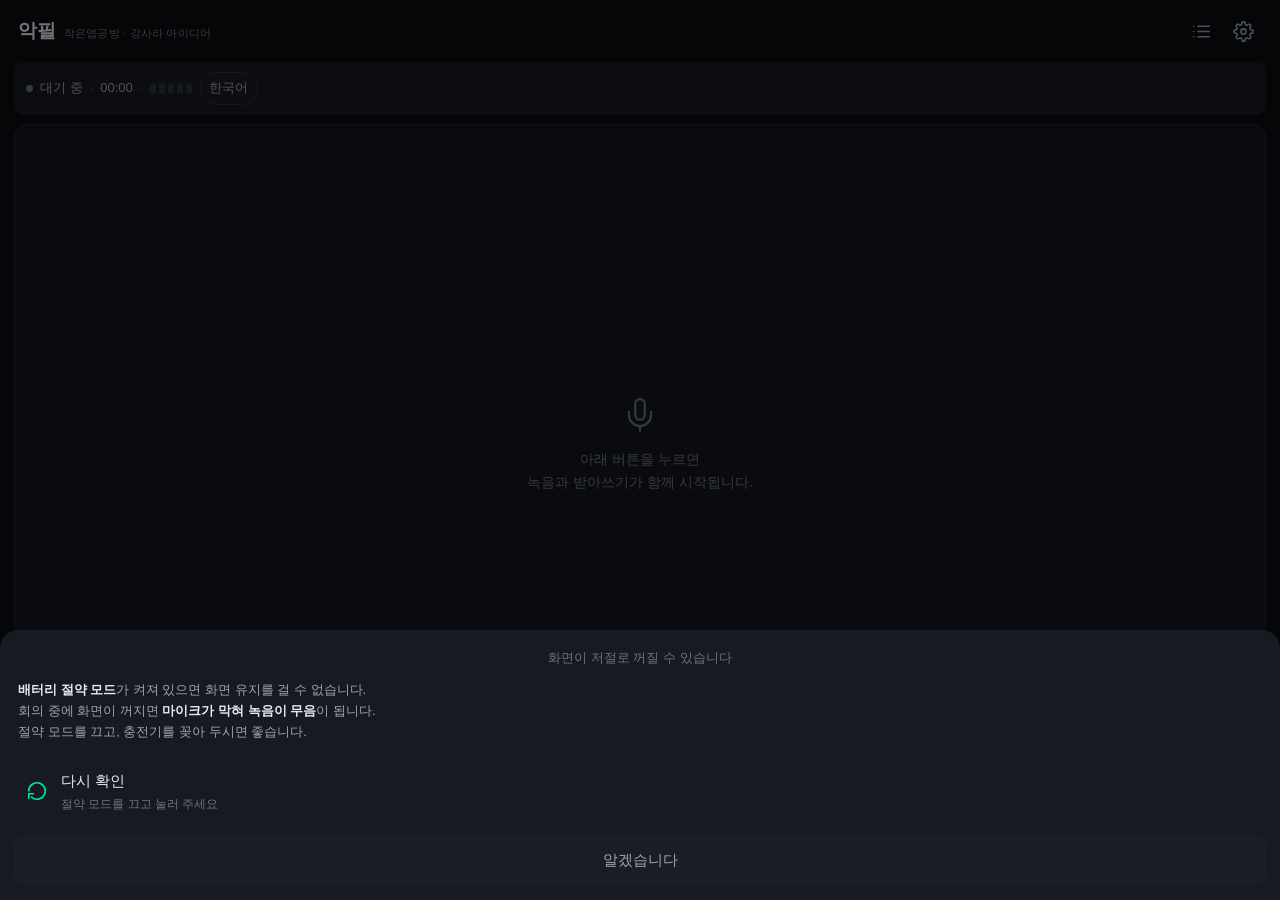
<file: index.html>
<!DOCTYPE html>
<html lang="ko">
<head>
<meta charset="utf-8">
<meta name="viewport" content="width=device-width, initial-scale=1, viewport-fit=cover, maximum-scale=1, user-scalable=no">
<title>악필</title>
<meta name="description" content="말소리를 실시간으로 받아쓰는 회의록 앱">
<meta name="theme-color" content="#0B0D11">
<meta name="apple-mobile-web-app-capable" content="yes">
<meta name="apple-mobile-web-app-status-bar-style" content="black-translucent">
<meta name="apple-mobile-web-app-title" content="악필">
<link rel="manifest" href="manifest.json">
<link rel="apple-touch-icon" href="icons/icon-180.png">
<link rel="icon" sizes="32x32" href="icons/favicon-32.png">
<link rel="icon" sizes="192x192" href="icons/icon-192.png">
<link rel="stylesheet" href="styles.css">
</head>
<body>

<!-- ────────── 녹음 화면 ────────── -->
<section class="screen is-active" id="screen-rec">

  <header class="topbar">
    <div class="brand">
      <h1>악필</h1>
      <span class="maker">작은앱공방 · 강사라 아이디어</span>
    </div>
    <div class="topbar-actions">
      <button type="button" class="iconbtn" id="btn-list" aria-label="회의 목록">
        <svg viewBox="0 0 24 24" class="ic"><path d="M8 6h13M8 12h13M8 18h13M3 6h.01M3 12h.01M3 18h.01"/></svg>
      </button>
      <button type="button" class="iconbtn" id="btn-set" aria-label="설정">
        <svg viewBox="0 0 24 24" class="ic"><circle cx="12" cy="12" r="3"/><path d="M19.4 15a1.65 1.65 0 0 0 .33 1.82l.06.06a2 2 0 1 1-2.83 2.83l-.06-.06a1.65 1.65 0 0 0-1.82-.33 1.65 1.65 0 0 0-1 1.51V21a2 2 0 1 1-4 0v-.09A1.65 1.65 0 0 0 9 19.4a1.65 1.65 0 0 0-1.82.33l-.06.06a2 2 0 1 1-2.83-2.83l.06-.06a1.65 1.65 0 0 0 .33-1.82 1.65 1.65 0 0 0-1.51-1H3a2 2 0 1 1 0-4h.09A1.65 1.65 0 0 0 4.6 9a1.65 1.65 0 0 0-.33-1.82l-.06-.06a2 2 0 1 1 2.83-2.83l.06.06A1.65 1.65 0 0 0 9 4.6a1.65 1.65 0 0 0 1-1.51V3a2 2 0 1 1 4 0v.09a1.65 1.65 0 0 0 1 1.51 1.65 1.65 0 0 0 1.82-.33l.06-.06a2 2 0 1 1 2.83 2.83l-.06.06a1.65 1.65 0 0 0-.33 1.82V9a1.65 1.65 0 0 0 1.51 1H21a2 2 0 1 1 0 4h-.09a1.65 1.65 0 0 0-1.51 1z"/></svg>
      </button>
    </div>
  </header>

  <div class="statusbar" id="statusbar">
    <div class="status-left">
      <span class="dot" id="status-dot" aria-hidden="true"></span>
      <span class="status-text" id="status-text">대기 중</span>
      <span class="sep" aria-hidden="true">·</span>
      <span class="elapsed" id="elapsed">00:00</span>
      <span class="sep" aria-hidden="true">·</span>
      <span class="level" id="level" role="img" aria-label="마이크 입력 음량"
      ><i></i><i></i><i></i><i></i><i></i></span>
      <button type="button" class="langbtn" id="btn-lang"
              aria-label="받아쓰기 언어 바꾸기">한국어</button>
      <button type="button" class="langbtn" id="btn-hide" hidden
              aria-label="화면 숨기기">숨김</button>
    </div>
    <div class="status-right" id="wake-badge" hidden aria-label="화면 유지 중">
      <svg viewBox="0 0 24 24" class="ic-sm"><path d="M9 18h6M10 22h4M12 2a7 7 0 0 0-4 12.7V17h8v-2.3A7 7 0 0 0 12 2z"/></svg>
    </div>
  </div>

  <div class="transcript" id="transcript" role="log" aria-live="polite" aria-label="변환된 회의 내용">
    <div class="empty" id="empty-hint">
      <svg viewBox="0 0 24 24" class="ic-lg"><path d="M12 2a3 3 0 0 0-3 3v7a3 3 0 0 0 6 0V5a3 3 0 0 0-3-3z"/><path d="M19 10v2a7 7 0 0 1-14 0v-2M12 19v3"/></svg>
      <p>아래 버튼을 누르면<br>녹음과 받아쓰기가 함께 시작됩니다.</p>
    </div>
  </div>

  <div class="speakers" id="speakers">
    <button type="button" class="chip is-on" data-speaker="">화자 없음</button>
    <button type="button" class="chip chip-add" id="btn-add-speaker" aria-label="화자 추가">＋</button>
  </div>

  <nav class="controls" aria-label="녹음 조작">
    <button type="button" class="ctl" id="btn-mark" aria-label="중요 표시" disabled>
      <svg viewBox="0 0 24 24" class="ic"><path d="m12 3 2.9 5.9 6.5.9-4.7 4.6 1.1 6.5L12 17.8 6.2 20.9l1.1-6.5L2.6 9.8l6.5-.9L12 3z"/></svg>
      <span>중요</span>
    </button>
    <button type="button" class="ctl" id="btn-todo" aria-label="할일 표시" disabled>
      <svg viewBox="0 0 24 24" class="ic"><path d="M9 11l3 3L22 4"/><path d="M21 12v7a2 2 0 0 1-2 2H5a2 2 0 0 1-2-2V5a2 2 0 0 1 2-2h11"/></svg>
      <span>할일</span>
    </button>

    <button type="button" class="ctl-main" id="btn-main" aria-label="녹음 시작">
      <svg viewBox="0 0 24 24" class="ic-main" id="ic-main"><path d="M12 2a3 3 0 0 0-3 3v7a3 3 0 0 0 6 0V5a3 3 0 0 0-3-3z"/><path d="M19 10v2a7 7 0 0 1-14 0v-2M12 19v3"/></svg>
    </button>

    <button type="button" class="ctl" id="btn-edit" aria-label="문장 수정" disabled>
      <svg viewBox="0 0 24 24" class="ic"><path d="M12 20h9"/><path d="M16.5 3.5a2.1 2.1 0 0 1 3 3L7 19l-4 1 1-4 12.5-12.5z"/></svg>
      <span>수정</span>
    </button>
    <button type="button" class="ctl" id="btn-stop" aria-label="회의 종료" disabled>
      <svg viewBox="0 0 24 24" class="ic"><rect x="5" y="5" width="14" height="14" rx="2"/></svg>
      <span>종료</span>
    </button>
  </nav>
</section>

<!-- ────────── 정리 화면 ────────── -->
<section class="screen" id="screen-save">
  <header class="topbar">
    <button type="button" class="iconbtn" id="btn-save-back" aria-label="뒤로">
      <svg viewBox="0 0 24 24" class="ic"><path d="M19 12H5M12 19l-7-7 7-7"/></svg>
    </button>
    <div class="brand"><h1>회의 정리</h1></div>
    <div class="topbar-actions"></div>
  </header>

  <div class="form">
    <label class="field">
      <span>제목</span>
      <input type="text" id="in-title" placeholder="예: 3분기 예산 회의">
    </label>
    <label class="field">
      <span>참석자</span>
      <input type="text" id="in-people" placeholder="쉼표로 구분해서 입력">
    </label>
    <div class="meta-row" id="save-meta"></div>
    <audio id="player" controls preload="metadata" hidden></audio>
  </div>

  <!-- 정교본 / 초안 고르기. 녹음이 없으면 통째로 숨는다 -->
  <div class="vbar" id="vbar" hidden>
    <div class="vtabs" id="vtabs" hidden>
      <button type="button" class="vtab" data-v="fine">회의 후 재정리</button>
      <button type="button" class="vtab is-on" data-v="draft">회의 중 초안</button>
      <button type="button" class="vdel" id="btn-fine-del" aria-label="회의 후 재정리 지우기">
        <svg viewBox="0 0 24 24" class="ic"><path d="M18 6 6 18M6 6l12 12"/></svg>
      </button>
    </div>
    <div class="vstate" id="vstate" hidden>
      <span id="vstate-text">회의록 정리중…</span>
      <button type="button" class="vretry" id="btn-refine" hidden>회의록 재정리</button>
    </div>
  </div>

  <div class="transcript transcript-review" id="review"></div>

  <nav class="controls controls-flat">
    <button type="button" class="btn btn-ghost" id="btn-copy">
      <svg viewBox="0 0 24 24" class="ic"><rect x="9" y="9" width="13" height="13" rx="2"/><path d="M5 15H4a2 2 0 0 1-2-2V4a2 2 0 0 1 2-2h9a2 2 0 0 1 2 2v1"/></svg>
      복사
    </button>
    <button type="button" class="btn btn-primary" id="btn-share">
      <svg viewBox="0 0 24 24" class="ic"><path d="M4 12v8a2 2 0 0 0 2 2h12a2 2 0 0 0 2-2v-8"/><path d="M16 6l-4-4-4 4M12 2v14"/></svg>
      공유
    </button>
  </nav>
</section>

<!-- ────────── 목록 화면 ────────── -->
<section class="screen" id="screen-list">
  <header class="topbar">
    <button type="button" class="iconbtn" id="btn-list-back" aria-label="뒤로">
      <svg viewBox="0 0 24 24" class="ic"><path d="M19 12H5M12 19l-7-7 7-7"/></svg>
    </button>
    <div class="brand"><h1>회의 목록</h1></div>
    <div class="topbar-actions"></div>
  </header>
  <div class="list" id="list"></div>
</section>

<!-- ────────── 설정 화면 ────────── -->
<section class="screen" id="screen-set">
  <header class="topbar">
    <button type="button" class="iconbtn" id="btn-set-back" aria-label="뒤로">
      <svg viewBox="0 0 24 24" class="ic"><path d="M19 12H5M12 19l-7-7 7-7"/></svg>
    </button>
    <div class="brand"><h1>설정</h1></div>
    <div class="topbar-actions"></div>
  </header>

  <div class="set-scroll">

    <section class="group">
      <h2>받아쓰기 엔진</h2>
      <p class="group-note">딥그램 키를 넣으면 <b>녹음과 받아쓰기가 동시에</b> 됩니다. 비워 두면 브라우저 받아쓰기로 동작하는데, 그때는 마이크를 두고 다투기 때문에 둘 중 하나만 됩니다.</p>
      <div class="row">
        <div class="row-txt">
          <p>딥그램 키</p>
          <small id="dgkey-state">확인 중…</small>
        </div>
      </div>
      <div class="dict-add">
        <input type="password" id="set-dgkey" placeholder="키를 붙여넣으세요"
               autocomplete="off" autocapitalize="off" spellcheck="false" aria-label="딥그램 API 키">
        <button type="button" class="dict-plus" id="dgkey-clear" aria-label="키 지우기">×</button>
      </div>
      <p class="group-note">키는 <b>이 폰에만</b> 저장됩니다. 저장소나 서버로 나가지 않습니다. console.deepgram.com 에서 발급합니다.</p>
    </section>

    <section class="group">
      <h2>녹음</h2>
      <div class="row">
        <div class="row-txt">
          <p>함께 녹음하기</p>
          <small>끄면 받아쓰기만 합니다. 아이폰에서 글이 안 올라오면 꺼 보세요.</small>
        </div>
        <button type="button" class="sw" id="set-record" role="switch" aria-checked="true" aria-label="함께 녹음하기"><i></i></button>
      </div>
      <div class="row">
        <div class="row-txt">
          <p>목소리 키우기</p>
          <small>멀리 앉은 사람이 잘 안 잡히면 올려 보세요. 큰 소리는 눌러 담아 찢어지지 않습니다. 켠 것과 끈 것을 번갈아 녹음해 비교해 보십시오.</small>
        </div>
        <select id="set-boost" aria-label="목소리 키우기">
          <option value="off">끔</option>
          <option value="low">약 (4배)</option>
          <option value="mid">중 (10배)</option>
          <option value="high">강 (20배)</option>
        </select>
      </div>
    </section>

    <section class="group">
      <h2>받아쓰기</h2>
      <div class="row">
        <div class="row-txt">
          <p>문단 나누기</p>
          <small>같은 사람이라도 이만큼 말이 끊기면 새 문단으로 넘깁니다. 쉬지 않고 말하면 길이를 보고 알아서 끊습니다.</small>
        </div>
        <select id="set-gap" aria-label="문단 나누기 간격">
          <option value="0.3">0.3초</option>
          <option value="0.5">0.5초</option>
          <option value="0.8">0.8초</option>
          <option value="1.2">1.2초</option>
          <option value="2">2초</option>
        </select>
      </div>
      <div class="row">
        <div class="row-txt"><p>화자 칩 보이기</p><small>이름을 탭해 발언자를 붙이는 줄입니다.</small></div>
        <button type="button" class="sw" id="set-chips" role="switch" aria-checked="true" aria-label="화자 칩 보이기"><i></i></button>
      </div>
      <div class="row">
        <div class="row-txt"><p>글자 크기</p><small id="size-out">15px</small></div>
        <input type="range" id="set-size" min="13" max="21" step="1" value="15" aria-label="글자 크기">
      </div>
    </section>

    <section class="group">
      <h2>참석자</h2>
      <p class="group-note">회의 중 화자 칩으로 쓸 이름입니다. 이름을 탭해 발언자를 붙입니다.</p>
      <div class="taglist" id="people-list"></div>
      <div class="dict-add">
        <input type="text" id="person-name" placeholder="이름" aria-label="참석자 이름">
        <button type="button" class="dict-plus" id="person-add" aria-label="추가">＋</button>
      </div>
    </section>

    <section class="group">
      <h2>용어 사전</h2>
      <p class="group-note">회사 약어나 사람 이름처럼 잘못 듣기 쉬운 말을 미리 넣어 두세요. <b>바르게 적어 두면</b> 그 말을 먼저 알고 들어서 더 잘 알아듣습니다. 참석자 이름은 자동으로 함께 들어갑니다.
        <button type="button" class="link-btn" id="dict-open">등록된 말 0개</button></p>
      <div class="dict-add">
        <input type="text" id="dict-word" placeholder="예: 정산팀" aria-label="등록할 말"
               autocapitalize="off" spellcheck="false">
        <button type="button" class="dict-plus" id="dict-add" aria-label="추가">＋</button>
      </div>
    </section>

    <p class="foot">악필 · 작은앱공방</p>
  </div>
</section>

<!-- 공유 선택 시트 (녹음이 있을 때) -->
<!-- 숨김 화면. 회의 중 화면을 끄면 안드로이드가 마이크를 막아 녹음이 무음이
     된다(실측). 그래서 화면은 켜 두되 완전한 검정으로 덮는다. AMOLED 에서는
     검정이면 픽셀이 꺼져 빛도 안 새고 배터리도 덜 쓴다. -->
<div class="blackout" id="blackout" hidden role="button" tabindex="0"
     aria-label="숨김 화면. 화면을 누르면 돌아갑니다">
  <p class="blackout-hint" id="blackout-hint">화면을 누르면 돌아옵니다</p>
  <span class="blackout-warn" id="blackout-warn" hidden aria-label="소리가 안 들어옵니다"></span>
</div>

<!-- 등록한 말 목록. 설정 화면에 죽 늘어놓으면 길어지므로 눌렀을 때만 보여준다. -->
<div class="sheet-back" id="dict-sheet" hidden>
  <div class="sheet" role="dialog" aria-labelledby="dict-sheet-title">
    <p class="sheet-title" id="dict-sheet-title">등록된 말</p>
    <div class="taglist" id="dict"></div>
    <button type="button" class="sheet-cancel" id="dict-close">닫기</button>
  </div>
</div>

<!-- 마이크가 무음일 때 회의를 시작하기 전에 막아 세운다.
     블루투스 이어폰·시계가 마이크를 가져가면 녹음이 통째로 무음이 되는데,
     회의가 끝나고서야 알게 되면 되돌릴 방법이 없다. -->
<div class="sheet-back" id="mic-sheet" hidden>
  <div class="sheet" role="alertdialog" aria-labelledby="mic-sheet-title">
    <p class="sheet-title" id="mic-sheet-title">마이크에서 소리가 들어오지 않습니다</p>
    <p class="sheet-note">
      블루투스 이어폰이나 스마트워치가 마이크를 쓰고 있을 수 있습니다.<br>
      <b>설정 → 연결 → 블루투스</b> 에서 그 기기의 <b>통화 오디오</b>를 꺼 주세요.<br>
      음악이나 알림은 그대로 쓸 수 있습니다.
    </p>
    <button type="button" class="sheet-item" id="mic-retry">
      <svg viewBox="0 0 24 24" class="ic"><path d="M3 12a9 9 0 1 1 3 6.7"/><path d="M3 20v-5h5"/></svg>
      <span><b>다시 확인</b><small>통화 오디오를 끄고 눌러 주세요</small></span>
    </button>
    <button type="button" class="sheet-item" id="mic-anyway">
      <svg viewBox="0 0 24 24" class="ic"><path d="M12 2a3 3 0 0 0-3 3v7a3 3 0 0 0 6 0V5a3 3 0 0 0-3-3z"/><path d="M19 10v2a7 7 0 0 1-14 0v-2M12 19v3"/></svg>
      <span><b>그냥 시작</b><small>조용한 회의실이라 잘못 본 것일 수 있습니다</small></span>
    </button>
    <button type="button" class="sheet-cancel" id="mic-cancel">취소</button>
  </div>
</div>

<!-- 문단 표시 (정리 화면에서 문단을 탭하면) -->
<div class="sheet-back" id="seg-sheet" hidden>
  <div class="sheet" role="dialog" aria-labelledby="seg-sheet-title">
    <p class="sheet-title" id="seg-sheet-title">이 문단을</p>
    <p class="seg-peek" id="seg-peek"></p>
    <button type="button" class="sheet-item" id="seg-mark">
      <svg viewBox="0 0 24 24" class="ic"><path d="m12 3 2.9 5.9 6.5.9-4.7 4.6 1.1 6.5L12 17.8 6.2 20.9l1.1-6.5L2.6 9.8l6.5-.9L12 3z"/></svg>
      <span><b>[중요]로 표시</b><small>결정된 것·짚어둘 것</small></span>
    </button>
    <button type="button" class="sheet-item" id="seg-todo">
      <svg viewBox="0 0 24 24" class="ic"><path d="M9 11l3 3L22 4"/><path d="M21 12v7a2 2 0 0 1-2 2H5a2 2 0 0 1-2-2V5a2 2 0 0 1 2-2h11"/></svg>
      <span><b>[할일]로 표시</b><small>누가 무엇을 해야 하나</small></span>
    </button>
    <button type="button" class="sheet-item" id="seg-play">
      <svg viewBox="0 0 24 24" class="ic"><path d="M5 3l14 9-14 9V3z"/></svg>
      <span><b>여기서부터 듣기</b><small>녹음의 그 지점으로</small></span>
    </button>
    <button type="button" class="sheet-item" id="seg-clear">
      <svg viewBox="0 0 24 24" class="ic"><path d="M18 6 6 18M6 6l12 12"/></svg>
      <span><b>표시 지우기</b></span>
    </button>
    <button type="button" class="sheet-cancel" id="seg-cancel">취소</button>
  </div>
</div>

<!-- 화면 유지를 걸지 못했을 때 (앱을 켤 때 한 번만 본다) -->
<div class="sheet-back" id="wake-sheet" hidden>
  <div class="sheet" role="alertdialog" aria-labelledby="wake-sheet-title">
    <p class="sheet-title" id="wake-sheet-title">화면이 저절로 꺼질 수 있습니다</p>
    <p class="sheet-note">
      <b>배터리 절약 모드</b>가 켜져 있으면 화면 유지를 걸 수 없습니다.<br>
      회의 중에 화면이 꺼지면 <b>마이크가 막혀 녹음이 무음</b>이 됩니다.<br>
      절약 모드를 끄고, 충전기를 꽂아 두시면 좋습니다.
    </p>
    <button type="button" class="sheet-item" id="wake-retry">
      <svg viewBox="0 0 24 24" class="ic"><path d="M3 12a9 9 0 1 1 3 6.7"/><path d="M3 20v-5h5"/></svg>
      <span><b>다시 확인</b><small>절약 모드를 끄고 눌러 주세요</small></span>
    </button>
    <button type="button" class="sheet-cancel" id="wake-ok">알겠습니다</button>
  </div>
</div>

<div class="sheet-back" id="share-sheet" hidden>
  <div class="sheet" role="dialog" aria-label="공유 방식 선택">
    <p class="sheet-title">무엇을 할까요?</p>
    <button type="button" class="sheet-item" id="share-text">
      <svg viewBox="0 0 24 24" class="ic"><path d="M4 6h16M4 12h16M4 18h10"/></svg>
      <span><b>회의록 텍스트</b><small>받아쓴 내용을 글로</small></span>
    </button>
    <button type="button" class="sheet-item" id="save-audio">
      <svg viewBox="0 0 24 24" class="ic"><path d="M21 15v4a2 2 0 0 1-2 2H5a2 2 0 0 1-2-2v-4"/><path d="M7 10l5 5 5-5M12 15V3"/></svg>
      <span><b>음성 파일 저장 (wav)</b><small>폰 다운로드 폴더에 파일로</small></span>
    </button>
    <button type="button" class="sheet-item" id="share-audio">
      <svg viewBox="0 0 24 24" class="ic"><path d="M4 12v8a2 2 0 0 0 2 2h12a2 2 0 0 0 2-2v-8"/><path d="M16 6l-4-4-4 4M12 2v14"/></svg>
      <span><b>음성 파일 보내기</b><small>카톡·메일로 원본(webm) 전송</small></span>
    </button>
    <button type="button" class="sheet-cancel" id="share-cancel">취소</button>
  </div>
</div>

<div class="toast" id="toast" role="status" aria-live="polite"></div>

<script src="app.js"></script>
</body>
</html>
</file>
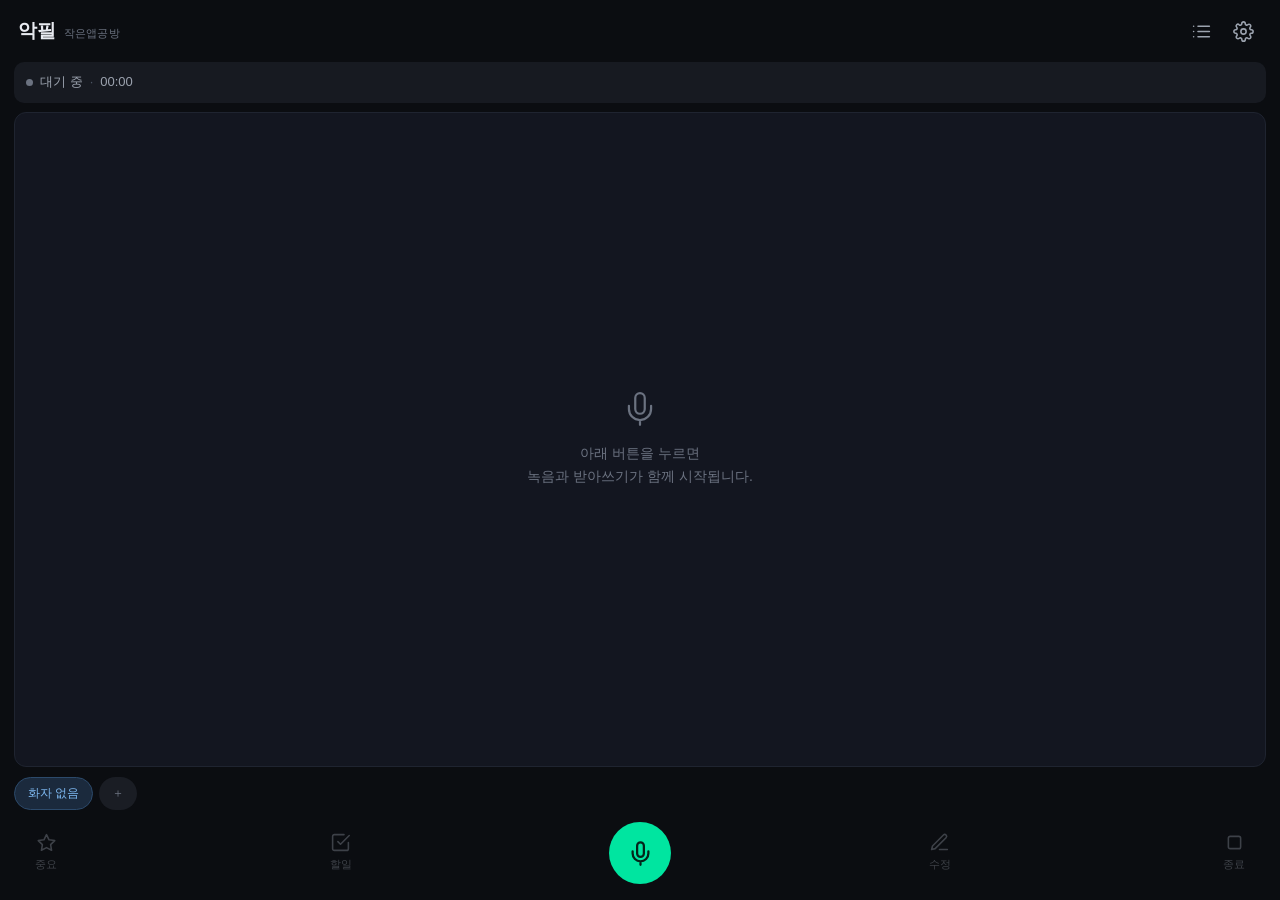
<file: v1/index.html>
<!DOCTYPE html>
<html lang="ko">
<head>
<meta charset="utf-8">
<meta name="viewport" content="width=device-width, initial-scale=1, viewport-fit=cover, maximum-scale=1, user-scalable=no">
<title>악필 최초판 (진단용)</title>
<meta name="description" content="말소리를 실시간으로 받아쓰는 회의록 앱">
<meta name="theme-color" content="#0B0D11">
<meta name="apple-mobile-web-app-capable" content="yes">
<meta name="apple-mobile-web-app-status-bar-style" content="black-translucent">
<meta name="apple-mobile-web-app-title" content="악필">
<link rel="manifest" href="manifest.json">
<link rel="apple-touch-icon" href="icons/icon-180.png">
<link rel="icon" href="icons/icon-192.png">
<link rel="stylesheet" href="styles.css">
</head>
<body>

<!-- ────────── 녹음 화면 ────────── -->
<section class="screen is-active" id="screen-rec">

  <header class="topbar">
    <div class="brand">
      <h1>악필</h1>
      <span class="maker">작은앱공방</span>
    </div>
    <div class="topbar-actions">
      <button type="button" class="iconbtn" id="btn-list" aria-label="회의 목록">
        <svg viewBox="0 0 24 24" class="ic"><path d="M8 6h13M8 12h13M8 18h13M3 6h.01M3 12h.01M3 18h.01"/></svg>
      </button>
      <button type="button" class="iconbtn" id="btn-set" aria-label="설정">
        <svg viewBox="0 0 24 24" class="ic"><circle cx="12" cy="12" r="3"/><path d="M19.4 15a1.65 1.65 0 0 0 .33 1.82l.06.06a2 2 0 1 1-2.83 2.83l-.06-.06a1.65 1.65 0 0 0-1.82-.33 1.65 1.65 0 0 0-1 1.51V21a2 2 0 1 1-4 0v-.09A1.65 1.65 0 0 0 9 19.4a1.65 1.65 0 0 0-1.82.33l-.06.06a2 2 0 1 1-2.83-2.83l.06-.06a1.65 1.65 0 0 0 .33-1.82 1.65 1.65 0 0 0-1.51-1H3a2 2 0 1 1 0-4h.09A1.65 1.65 0 0 0 4.6 9a1.65 1.65 0 0 0-.33-1.82l-.06-.06a2 2 0 1 1 2.83-2.83l.06.06A1.65 1.65 0 0 0 9 4.6a1.65 1.65 0 0 0 1-1.51V3a2 2 0 1 1 4 0v.09a1.65 1.65 0 0 0 1 1.51 1.65 1.65 0 0 0 1.82-.33l.06-.06a2 2 0 1 1 2.83 2.83l-.06.06a1.65 1.65 0 0 0-.33 1.82V9a1.65 1.65 0 0 0 1.51 1H21a2 2 0 1 1 0 4h-.09a1.65 1.65 0 0 0-1.51 1z"/></svg>
      </button>
    </div>
  </header>

  <div class="statusbar" id="statusbar">
    <div class="status-left">
      <span class="dot" id="status-dot" aria-hidden="true"></span>
      <span class="status-text" id="status-text">대기 중</span>
      <span class="sep" aria-hidden="true">·</span>
      <span class="elapsed" id="elapsed">00:00</span>
    </div>
    <div class="status-right" id="wake-badge" hidden>
      <svg viewBox="0 0 24 24" class="ic-sm"><path d="M9 18h6M10 22h4M12 2a7 7 0 0 0-4 12.7V17h8v-2.3A7 7 0 0 0 12 2z"/></svg>
      화면 유지
    </div>
  </div>

  <div class="transcript" id="transcript" role="log" aria-live="polite" aria-label="변환된 회의 내용">
    <div class="empty" id="empty-hint">
      <svg viewBox="0 0 24 24" class="ic-lg"><path d="M12 2a3 3 0 0 0-3 3v7a3 3 0 0 0 6 0V5a3 3 0 0 0-3-3z"/><path d="M19 10v2a7 7 0 0 1-14 0v-2M12 19v3"/></svg>
      <p>아래 버튼을 누르면<br>녹음과 받아쓰기가 함께 시작됩니다.</p>
    </div>
  </div>

  <div class="speakers" id="speakers">
    <button type="button" class="chip is-on" data-speaker="">화자 없음</button>
    <button type="button" class="chip chip-add" id="btn-add-speaker" aria-label="화자 추가">＋</button>
  </div>

  <nav class="controls" aria-label="녹음 조작">
    <button type="button" class="ctl" id="btn-mark" aria-label="중요 표시" disabled>
      <svg viewBox="0 0 24 24" class="ic"><path d="m12 3 2.9 5.9 6.5.9-4.7 4.6 1.1 6.5L12 17.8 6.2 20.9l1.1-6.5L2.6 9.8l6.5-.9L12 3z"/></svg>
      <span>중요</span>
    </button>
    <button type="button" class="ctl" id="btn-todo" aria-label="할일 표시" disabled>
      <svg viewBox="0 0 24 24" class="ic"><path d="M9 11l3 3L22 4"/><path d="M21 12v7a2 2 0 0 1-2 2H5a2 2 0 0 1-2-2V5a2 2 0 0 1 2-2h11"/></svg>
      <span>할일</span>
    </button>

    <button type="button" class="ctl-main" id="btn-main" aria-label="녹음 시작">
      <svg viewBox="0 0 24 24" class="ic-main" id="ic-main"><path d="M12 2a3 3 0 0 0-3 3v7a3 3 0 0 0 6 0V5a3 3 0 0 0-3-3z"/><path d="M19 10v2a7 7 0 0 1-14 0v-2M12 19v3"/></svg>
    </button>

    <button type="button" class="ctl" id="btn-edit" aria-label="문장 수정" disabled>
      <svg viewBox="0 0 24 24" class="ic"><path d="M12 20h9"/><path d="M16.5 3.5a2.1 2.1 0 0 1 3 3L7 19l-4 1 1-4 12.5-12.5z"/></svg>
      <span>수정</span>
    </button>
    <button type="button" class="ctl" id="btn-stop" aria-label="회의 종료" disabled>
      <svg viewBox="0 0 24 24" class="ic"><rect x="5" y="5" width="14" height="14" rx="2"/></svg>
      <span>종료</span>
    </button>
  </nav>
</section>

<!-- ────────── 정리 화면 ────────── -->
<section class="screen" id="screen-save">
  <header class="topbar">
    <button type="button" class="iconbtn" id="btn-save-back" aria-label="뒤로">
      <svg viewBox="0 0 24 24" class="ic"><path d="M19 12H5M12 19l-7-7 7-7"/></svg>
    </button>
    <div class="brand"><h1>회의 정리</h1></div>
    <div class="topbar-actions"></div>
  </header>

  <div class="form">
    <label class="field">
      <span>제목</span>
      <input type="text" id="in-title" placeholder="예: 3분기 예산 회의">
    </label>
    <label class="field">
      <span>참석자</span>
      <input type="text" id="in-people" placeholder="쉼표로 구분해서 입력">
    </label>
    <div class="meta-row" id="save-meta"></div>
    <audio id="player" controls preload="metadata" hidden></audio>
  </div>

  <div class="transcript transcript-review" id="review"></div>

  <nav class="controls controls-flat">
    <button type="button" class="btn btn-ghost" id="btn-copy">
      <svg viewBox="0 0 24 24" class="ic"><rect x="9" y="9" width="13" height="13" rx="2"/><path d="M5 15H4a2 2 0 0 1-2-2V4a2 2 0 0 1 2-2h9a2 2 0 0 1 2 2v1"/></svg>
      복사
    </button>
    <button type="button" class="btn btn-primary" id="btn-share">
      <svg viewBox="0 0 24 24" class="ic"><path d="M4 12v8a2 2 0 0 0 2 2h12a2 2 0 0 0 2-2v-8"/><path d="M16 6l-4-4-4 4M12 2v14"/></svg>
      공유
    </button>
  </nav>
</section>

<!-- ────────── 목록 화면 ────────── -->
<section class="screen" id="screen-list">
  <header class="topbar">
    <button type="button" class="iconbtn" id="btn-list-back" aria-label="뒤로">
      <svg viewBox="0 0 24 24" class="ic"><path d="M19 12H5M12 19l-7-7 7-7"/></svg>
    </button>
    <div class="brand"><h1>회의 목록</h1></div>
    <div class="topbar-actions"></div>
  </header>
  <div class="list" id="list"></div>
</section>

<!-- ────────── 설정 화면 ────────── -->
<section class="screen" id="screen-set">
  <header class="topbar">
    <button type="button" class="iconbtn" id="btn-set-back" aria-label="뒤로">
      <svg viewBox="0 0 24 24" class="ic"><path d="M19 12H5M12 19l-7-7 7-7"/></svg>
    </button>
    <div class="brand"><h1>설정</h1></div>
    <div class="topbar-actions"></div>
  </header>

  <div class="set-scroll">

    <section class="group">
      <h2>녹음</h2>
      <div class="row">
        <div class="row-txt">
          <p>함께 녹음하기</p>
          <small>끄면 받아쓰기만 합니다. 아이폰에서 글이 안 올라오면 꺼 보세요.</small>
        </div>
        <button type="button" class="sw" id="set-record" role="switch" aria-checked="true" aria-label="함께 녹음하기"><i></i></button>
      </div>
    </section>

    <section class="group">
      <h2>받아쓰기</h2>
      <div class="row">
        <div class="row-txt">
          <p>문단 나누기</p>
          <small>말이 이만큼 끊기면 새 문단으로 넘깁니다.</small>
        </div>
        <select id="set-gap" aria-label="문단 나누기 간격">
          <option value="5">5초</option>
          <option value="8">8초</option>
          <option value="15">15초</option>
          <option value="30">30초</option>
        </select>
      </div>
      <div class="row">
        <div class="row-txt"><p>화자 칩 보이기</p><small>이름을 탭해 발언자를 붙이는 줄입니다.</small></div>
        <button type="button" class="sw" id="set-chips" role="switch" aria-checked="true" aria-label="화자 칩 보이기"><i></i></button>
      </div>
      <div class="row">
        <div class="row-txt"><p>글자 크기</p><small id="size-out">15px</small></div>
        <input type="range" id="set-size" min="13" max="21" step="1" value="15" aria-label="글자 크기">
      </div>
    </section>

    <section class="group">
      <h2>용어 사전</h2>
      <p class="group-note">회사 약어나 사람 이름처럼 늘 틀리게 들리는 말을 자동으로 고칩니다. 체감 정확도가 여기서 제일 크게 올라갑니다.</p>
      <div class="dict" id="dict"></div>
      <div class="dict-add">
        <input type="text" id="dict-from" placeholder="들리는 대로" aria-label="틀리게 들리는 말">
        <span class="arrow" aria-hidden="true">→</span>
        <input type="text" id="dict-to" placeholder="바른 말" aria-label="바르게 고칠 말">
        <button type="button" class="dict-plus" id="dict-add" aria-label="추가">＋</button>
      </div>
    </section>

    <p class="foot">악필 · 작은앱공방</p>
  </div>
</section>

<div class="toast" id="toast" role="status" aria-live="polite"></div>

<script src="app.js"></script>
</body>
</html>
</file>
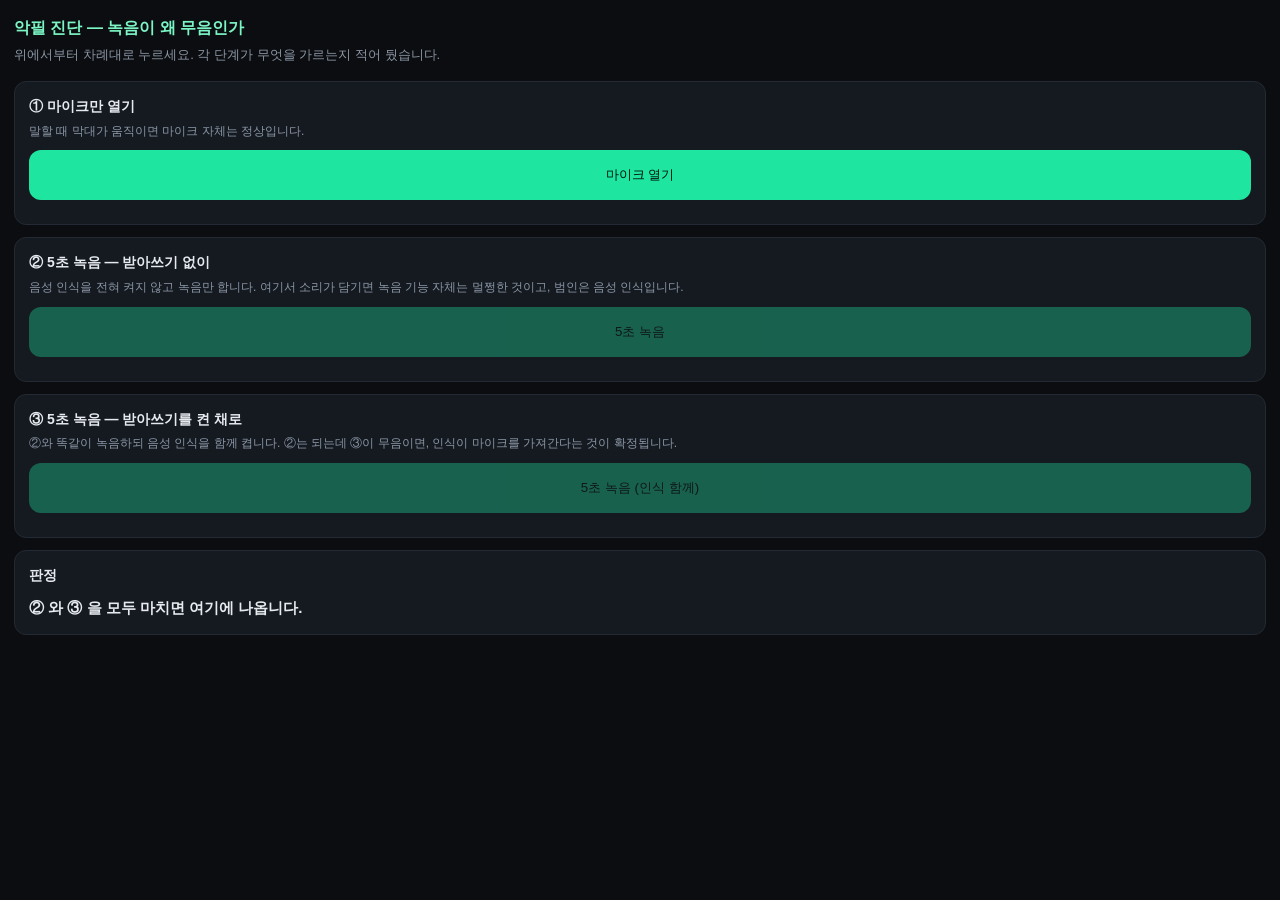
<file: diag.html>
<!doctype html>
<html lang="ko">
<meta charset="utf-8">
<meta name="viewport" content="width=device-width,initial-scale=1,viewport-fit=cover">
<title>악필 진단 — 녹음이 왜 무음인가</title>
<style>
  :root { color-scheme: dark; }
  * { box-sizing: border-box; }
  body { margin:0; padding:16px 14px 40px; background:#0b0d10; color:#e6e9ee;
         font:16px/1.55 -apple-system,'Noto Sans KR',sans-serif; }
  h1 { font-size:16px; margin:0 0 4px; color:#7bf5c4; }
  p.sub { margin:0 0 16px; font-size:13px; color:#8b96a5; }
  button { width:100%; padding:16px; margin:0; border:0; border-radius:12px;
           font:700 16px/1.2 inherit; background:#1ee6a0; color:#03130d; }
  button:disabled { opacity:.35; }
  .step { background:#151a21; border:1px solid #232a33; border-radius:12px;
          padding:14px; margin:0 0 12px; }
  .step h2 { font-size:14px; margin:0 0 4px; color:#e6e9ee; }
  .step .why { font-size:12px; color:#8b96a5; margin:0 0 10px; }
  .out { margin-top:10px; font:13px/1.5 monospace; white-space:pre-wrap;
         word-break:break-all; color:#c8d0da; }
  .ok { color:#1ee6a0; } .bad { color:#ff6b5e; }
  #meterWrap { margin-top:10px; }
  #meter { height:16px; background:#232a33; border-radius:8px; overflow:hidden; }
  #fill { height:100%; width:0%; background:#1ee6a0; transition:width .07s; }
  #db { font:700 26px/1.2 monospace; margin-top:6px; }
  audio { width:100%; margin-top:10px; }
  .verdict { font-size:15px; font-weight:700; margin-top:10px; }
</style>
<body>
<h1>악필 진단 — 녹음이 왜 무음인가</h1>
<p class="sub">위에서부터 차례대로 누르세요. 각 단계가 무엇을 가르는지 적어 뒀습니다.</p>

<div class="step">
  <h2>① 마이크만 열기</h2>
  <p class="why">말할 때 막대가 움직이면 마이크 자체는 정상입니다.</p>
  <button id="b1">마이크 열기</button>
  <div id="meterWrap" hidden>
    <div id="db">—</div>
    <div id="meter"><div id="fill"></div></div>
  </div>
  <div class="out" id="o1"></div>
</div>

<div class="step">
  <h2>② 5초 녹음 — 받아쓰기 없이</h2>
  <p class="why">음성 인식을 전혀 켜지 않고 녹음만 합니다. 여기서 소리가 담기면 녹음 기능 자체는 멀쩡한 것이고, 범인은 음성 인식입니다.</p>
  <button id="b2" disabled>5초 녹음</button>
  <div class="out" id="o2"></div>
  <audio id="a2" controls hidden></audio>
</div>

<div class="step">
  <h2>③ 5초 녹음 — 받아쓰기를 켠 채로</h2>
  <p class="why">②와 똑같이 녹음하되 음성 인식을 함께 켭니다. ②는 되는데 ③이 무음이면, 인식이 마이크를 가져간다는 것이 확정됩니다.</p>
  <button id="b3" disabled>5초 녹음 (인식 함께)</button>
  <div class="out" id="o3"></div>
  <audio id="a3" controls hidden></audio>
</div>

<div class="step">
  <h2>판정</h2>
  <div class="verdict" id="verdict">② 와 ③ 을 모두 마치면 여기에 나옵니다.</div>
</div>

<script>
const $ = (s) => document.querySelector(s);
const say = (el, s, cls) => { $(el).innerHTML += `<div class="${cls||''}">${s}</div>`; };

let stream = null, ac = null, r2 = null, r3 = null;

// ── 녹음 조각을 디코드해서 실제 음량을 잰다 ──
async function measure(blob) {
  const AC = window.AudioContext || window.webkitAudioContext;
  const ctx = new AC();
  let buf;
  try { buf = await ctx.decodeAudioData(await blob.arrayBuffer()); }
  catch (e) { ctx.close(); return { err: '디코드 실패: ' + e.name }; }
  ctx.close();
  const ch = buf.getChannelData(0);
  let sum = 0, zero = 0, peak = 0;
  for (let i = 0; i < ch.length; i++) {
    sum += ch[i] * ch[i];
    if (ch[i] === 0) zero++;
    if (Math.abs(ch[i]) > peak) peak = Math.abs(ch[i]);
  }
  const rms = Math.sqrt(sum / ch.length);
  return {
    sec: buf.duration.toFixed(1),
    rate: buf.sampleRate,
    db: rms > 0 ? (20 * Math.log10(rms)).toFixed(1) : -99,
    zero: (zero / ch.length * 100).toFixed(1),
    peak: peak.toFixed(4),
  };
}

function report(el, m, blob, audioEl) {
  if (m.err) return say(el, m.err, 'bad');
  const silent = m.db < -55 || m.zero > 80;
  say(el, `${m.sec}초 · ${(blob.size/1024).toFixed(0)} KB · ${m.rate}Hz`);
  say(el, `음량 ${m.db} dB · 최대 ${m.peak} · 값이 0인 비율 ${m.zero}%`);
  say(el, silent ? '→ 무음입니다. 소리가 안 담겼습니다.' : '→ 소리가 담겼습니다.',
      silent ? 'bad' : 'ok');
  audioEl.src = URL.createObjectURL(blob);
  audioEl.hidden = false;
  return silent;
}

// ── ① 마이크 ──
$('#b1').onclick = async () => {
  $('#o1').innerHTML = '';
  try {
    stream = await navigator.mediaDevices.getUserMedia({
      audio: { echoCancellation: false, noiseSuppression: false, autoGainControl: false },
    });
  } catch (e) { return say('#o1', '마이크 열기 실패: ' + e.name + ' — ' + e.message, 'bad'); }

  const t = stream.getAudioTracks()[0];
  say('#o1', '마이크 열림: ' + (t.label || '이름없음'), 'ok');
  say('#o1', '상태 ' + t.readyState + ' · muted=' + t.muted + ' · enabled=' + t.enabled);
  try { say('#o1', '적용된 설정: ' + JSON.stringify(t.getSettings())); } catch {}

  ac = new (window.AudioContext || window.webkitAudioContext)();
  await ac.resume();
  const an = ac.createAnalyser();
  an.fftSize = 1024;
  ac.createMediaStreamSource(stream).connect(an);
  const buf = new Float32Array(an.fftSize);
  $('#meterWrap').hidden = false;
  setInterval(() => {
    an.getFloatTimeDomainData(buf);
    let s = 0;
    for (let i = 0; i < buf.length; i++) s += buf[i] * buf[i];
    const rms = Math.sqrt(s / buf.length);
    const db = rms > 0 ? 20 * Math.log10(rms) : -99;
    $('#db').textContent = db.toFixed(1) + ' dB';
    $('#db').className = db > -50 ? 'ok' : 'bad';
    $('#fill').style.width = Math.max(0, Math.min(100, (db + 60) / 60 * 100)) + '%';
  }, 100);
  $('#b2').disabled = false;
  $('#b3').disabled = false;
};

function pickMime() {
  const list = ['audio/webm;codecs=opus', 'audio/webm', 'audio/mp4', 'audio/ogg;codecs=opus'];
  return list.find((m) => MediaRecorder.isTypeSupported(m)) || '';
}

async function record5(el) {
  const mime = pickMime();
  say(el, '녹음 형식: ' + (mime || '브라우저 기본'));
  const chunks = [];
  const rec = new MediaRecorder(stream, mime ? { mimeType: mime } : undefined);
  rec.ondataavailable = (e) => { if (e.data && e.data.size) chunks.push(e.data); };
  rec.start(1000);
  say(el, '녹음 중… 지금 말씀하세요 (5초)');
  await new Promise((r) => setTimeout(r, 5000));
  await new Promise((r) => { rec.onstop = r; rec.stop(); });
  say(el, '조각 ' + chunks.length + '개');
  return new Blob(chunks, { type: mime || 'audio/webm' });
}

let silent2 = null, silent3 = null;

// ── ② 인식 없이 녹음 ──
$('#b2').onclick = async () => {
  $('#o2').innerHTML = ''; $('#b2').disabled = true; $('#b3').disabled = true;
  const blob = await record5('#o2');
  silent2 = report('#o2', await measure(blob), blob, $('#a2'));
  $('#b2').disabled = false; $('#b3').disabled = false;
  judge();
};

// ── ③ 인식 켜고 녹음 ──
$('#b3').onclick = async () => {
  $('#o3').innerHTML = ''; $('#b2').disabled = true; $('#b3').disabled = true;
  const SR = window.SpeechRecognition || window.webkitSpeechRecognition;
  let sr = null;
  if (!SR) { say('#o3', '이 브라우저는 음성 인식을 지원하지 않습니다.', 'bad'); }
  else {
    sr = new SR();
    sr.lang = 'ko-KR'; sr.continuous = true; sr.interimResults = true;
    sr.onerror = (e) => say('#o3', '인식 오류: ' + e.error, 'bad');
    sr.onresult = (e) => {
      const t = e.results[e.results.length - 1][0].transcript;
      say('#o3', '들린 말: ' + t);
    };
    try { sr.start(); say('#o3', '음성 인식 켬'); } catch (e) { say('#o3', '인식 시작 실패: ' + e, 'bad'); }
    await new Promise((r) => setTimeout(r, 600));
  }
  const blob = await record5('#o3');
  if (sr) { try { sr.stop(); } catch {} }
  silent3 = report('#o3', await measure(blob), blob, $('#a3'));
  $('#b2').disabled = false; $('#b3').disabled = false;
  judge();
};

function judge() {
  if (silent2 === null || silent3 === null) return;
  let v;
  if (!silent2 && silent3)
    v = '음성 인식이 마이크를 가져간다. 원인 확정 — 표준 웹으로는 동시 사용 불가.';
  else if (!silent2 && !silent3)
    v = '둘 다 소리가 담겼다. 이 폰에서는 동시 사용이 된다 — 원인은 앱의 다른 곳에 있다.';
  else if (silent2 && silent3)
    v = '인식과 무관하게 녹음 자체가 무음이다. 마이크·브라우저·권한 쪽 문제다.';
  else
    v = '인식을 켰을 때만 소리가 담겼다. 예상 밖의 결과 — 다시 한 번 재보자.';
  $('#verdict').textContent = v;
  $('#verdict').className = 'verdict ' + (silent2 || silent3 ? 'bad' : 'ok');
}
</script>
</body>
</html>
</file>
<file: styles.css>
:root{
  --bg:#0B0D11;
  --surface:#131620;
  --surface-2:#171A21;
  --surface-3:#1A1D24;
  --line:#1F2430;
  --line-2:#2A3040;

  --text:#E8EAF0;
  --text-2:#9CA3AF;
  --text-3:#6B7280;

  --neon:#00E5A0;
  --neon-ink:#04241A;
  --rec:#FF3B6B;
  --blue:#7DB8F0;
  --blue-bg:#1B2A3D;
  --amber:#FFC85C;
  --amber-bg:#3A2B10;
  --violet:#B9A5F0;
  --violet-bg:#2A1F3D;

  --r:12px;
  --r-sm:10px;
  --safe-t:env(safe-area-inset-top,0px);
  --safe-b:env(safe-area-inset-bottom,0px);
}

*{box-sizing:border-box;-webkit-tap-highlight-color:transparent}
/* display 를 지정한 요소에도 hidden 이 먹게 한다 */
[hidden]{display:none !important}

html,body{height:100%}
body{
  margin:0;
  background:var(--bg);
  color:var(--text);
  font-family:-apple-system,BlinkMacSystemFont,"Apple SD Gothic Neo","Pretendard","Noto Sans KR","Malgun Gothic",sans-serif;
  font-size:15px;
  line-height:1.6;
  overscroll-behavior:none;
}

button{font:inherit;color:inherit;background:none;border:0;padding:0;cursor:pointer}
input{font:inherit}

/* ── 화면 전환 ── */
.screen{
  position:fixed;inset:0;
  display:none;
  flex-direction:column;
  padding:var(--safe-t) 14px calc(var(--safe-b) + 14px);
}
.screen.is-active{display:flex}

/* ── 상단 ── */
.topbar{
  display:flex;align-items:center;justify-content:space-between;
  gap:10px;padding:12px 4px 12px;flex:none;
}
.brand{display:flex;align-items:baseline;gap:8px;min-width:0}
.brand h1{margin:0;font-size:19px;font-weight:600;letter-spacing:-.01em}
.maker{font-size:11px;color:var(--text-3);letter-spacing:.02em}
.topbar-actions{display:flex;gap:4px;margin-left:auto}

.iconbtn{
  width:38px;height:38px;border-radius:var(--r-sm);
  display:grid;place-items:center;color:var(--text-2);
}
.iconbtn:active{background:var(--surface-2)}

.ic,.ic-sm,.ic-lg,.ic-main{
  fill:none;stroke:currentColor;stroke-width:1.8;
  stroke-linecap:round;stroke-linejoin:round;
}
.ic{width:21px;height:21px}
.ic-sm{width:14px;height:14px}
.ic-lg{width:38px;height:38px;stroke-width:1.4}
.ic-main{width:27px;height:27px;stroke-width:2}

/* ── 상태 바 ── */
.statusbar{
  flex:none;display:flex;align-items:center;justify-content:space-between;
  background:var(--surface-2);border-radius:var(--r-sm);
  padding:10px 12px;margin-bottom:9px;
}
.status-left{display:flex;align-items:center;gap:7px;font-size:13px}
.dot{
  width:7px;height:7px;border-radius:50%;
  background:var(--text-3);flex:none;transition:background .2s;
}
.status-text{color:var(--text-2);font-weight:500}
.sep{color:#4B5563}
.elapsed{color:var(--text-2);font-variant-numeric:tabular-nums;font-feature-settings:"tnum"}
.status-right{display:flex;align-items:center;gap:5px;font-size:12px;color:var(--neon)}

/* 딥그램 키 상태 — 붙여넣은 것이 제대로 된 것인지 그 자리에서 보이게 */
.dg-ok{color:var(--neon)}
.dg-warn{color:var(--amber)}
.dg-bad{color:var(--rec)}

/* 마이크 입력 음량 — 소리가 들어오고 있는지 그 자리에서 보이게.
   오른쪽 "화면 유지"와 부딪히지 않도록 40px 로 짧게 잡는다. */
/* 사각형 다섯 개. 대기 중에도 늘 보여서 자리가 흔들리지 않는다. */
.level{display:inline-flex;align-items:center;gap:3px;flex:none}
.level i{
  display:block;width:6px;height:11px;border-radius:2px;
  background:var(--line-2);transition:background .08s linear;
}
.level i.on{background:var(--neon)}
/* 3초 넘게 소리가 안 들어오면 다섯 개가 모두 빨갛게 깜빡인다 */
.level.is-silent i{background:var(--rec);animation:pulse 1s ease-in-out infinite}
@media (prefers-reduced-motion:reduce){.level.is-silent i{animation:none}}

/* 받아쓰기 언어. 회의 중에는 바꿀 수 없다 — 딥그램은 연결할 때 언어가 정해진다. */
.langbtn{
  font:600 11px/1 inherit;padding:5px 9px;flex:none;
  border:1px solid var(--line-2);border-radius:999px;
  background:var(--surface-3);color:var(--text-2);
}
.langbtn:disabled{opacity:.45}

/* 숨김 화면 — 완전한 검정. AMOLED 에서는 픽셀이 꺼진다. */
.blackout{
  position:fixed;inset:0;z-index:80;background:#000;
  display:flex;align-items:center;justify-content:center;
  -webkit-tap-highlight-color:transparent;
}
.blackout-hint{
  margin:0;color:#1A1A1A;font-size:13px;letter-spacing:.05em;
  transition:opacity 1s ease;
}
.blackout-hint.gone{opacity:0}
/* 소리가 안 들어올 때만 구석에 아주 흐리게 깜빡인다 */
.blackout-warn{
  position:absolute;right:14px;bottom:calc(var(--safe-b) + 14px);
  width:7px;height:7px;border-radius:50%;background:#5A0F1C;
  animation:pulse 1.4s ease-in-out infinite;
}
@media (prefers-reduced-motion:reduce){.blackout-warn{animation:none}}

/* 앱을 켤 때 마이크를 확인하며 잠깐 쓰는 색 */
.status-text.st-ok{color:var(--neon)}
.status-text.st-bad{color:var(--rec)}

body.is-rec .dot{background:var(--rec);animation:pulse 1.6s ease-in-out infinite}
body.is-rec .status-text{color:var(--rec)}
body.is-paused .dot{background:var(--amber)}
body.is-paused .status-text{color:var(--amber)}
@keyframes pulse{0%,100%{opacity:1}50%{opacity:.25}}
@media (prefers-reduced-motion:reduce){.dot{animation:none !important}}

/* ── 텍스트 창 ── */
.transcript{
  flex:1;min-height:0;overflow-y:auto;-webkit-overflow-scrolling:touch;
  background:var(--surface);border:1px solid var(--line);
  border-radius:var(--r);padding:14px 13px;
}
.transcript-review{margin-bottom:10px}

.empty{
  height:100%;display:flex;flex-direction:column;
  align-items:center;justify-content:center;gap:14px;
  color:var(--text-3);text-align:center;
}
.empty p{margin:0;font-size:14px;line-height:1.7}

.seg{margin:0 0 14px;scroll-margin-bottom:20px}
.seg:last-child{margin-bottom:0}
.seg-head{display:flex;align-items:center;gap:6px;margin-bottom:5px;flex-wrap:wrap}
.tag{
  font-size:11px;padding:2px 8px;border-radius:20px;
  background:var(--surface-3);color:var(--text-2);line-height:1.5;
}
.tag-speaker{background:var(--blue-bg);color:var(--blue)}
.tag-mark{background:var(--amber-bg);color:var(--amber)}
.tag-todo{background:var(--violet-bg);color:var(--violet)}
.tag-time{background:transparent;color:var(--text-3);padding:2px 0;font-variant-numeric:tabular-nums}
.seg-body{
  margin:0;font-size:var(--seg-size,15px);line-height:1.7;color:#C7CCD6;
  white-space:pre-wrap;word-break:break-word;
}
.seg.is-marked{border-left:2px solid var(--amber);padding-left:9px;border-radius:0}
.seg.is-todo{border-left:2px solid var(--violet);padding-left:9px;border-radius:0}
.seg-body[contenteditable="true"]{
  outline:none;background:var(--surface-2);border-radius:6px;
  padding:6px 8px;margin:-6px -8px;
}
/* 편집 중 빈 문단 안내. 인식 미리보기(#interim)는 비어도 아무것도 안 띄운다 */
.seg-body[contenteditable="true"]:empty::before{content:"(빈 문단)";color:var(--text-3)}

#interim{color:var(--text-3);font-style:italic}

/* ── 화자 칩 ── */
.speakers{
  flex:none;display:flex;gap:6px;overflow-x:auto;
  padding:10px 0 2px;scrollbar-width:none;
}
.speakers::-webkit-scrollbar{display:none}
.chip{
  flex:none;font-size:12px;padding:6px 13px;border-radius:20px;
  background:var(--surface-3);color:var(--text-2);
  border:1px solid transparent;white-space:nowrap;transition:.15s;
}
.chip.is-on{background:var(--blue-bg);color:var(--blue);border-color:#2C4A6B}
.chip:active{transform:scale(.96)}
.chip-add{color:var(--text-3);padding:6px 12px}

/* ── 하단 컨트롤 ── */
.controls{
  flex:none;display:flex;align-items:center;justify-content:space-between;
  padding:10px 6px 2px;gap:4px;
}
.ctl{
  display:flex;flex-direction:column;align-items:center;gap:3px;
  color:var(--text-2);font-size:11px;min-width:52px;padding:4px 0;
  border-radius:var(--r-sm);transition:color .15s,opacity .15s;
}
.ctl:disabled{opacity:.35}
.ctl:not(:disabled):active{color:var(--text)}

.ctl-main{
  width:62px;height:62px;border-radius:50%;flex:none;
  background:var(--neon);color:var(--neon-ink);
  display:grid;place-items:center;transition:.18s;
}
.ctl-main:active{transform:scale(.94)}
body.is-rec .ctl-main{background:var(--rec);color:#2A0710}

/* ── 정리·목록 화면 ── */
.form{flex:none;display:flex;flex-direction:column;gap:9px;margin-bottom:12px}
.field{display:flex;flex-direction:column;gap:5px}
.field>span{font-size:12px;color:var(--text-3);padding-left:2px}
.field input{
  background:var(--surface-2);border:1px solid var(--line);
  border-radius:var(--r-sm);padding:11px 12px;color:var(--text);
  font-size:15px;width:100%;
}
.field input:focus{outline:none;border-color:var(--neon)}
.field input::placeholder{color:#4B5563}
.meta-row{font-size:12px;color:var(--text-3);padding-left:2px}

/* 녹음 재생기. 기본 폭이 좁아 왼쪽으로 치우쳐 보이므로 화면 폭에 맞춘다. */
#player{display:block;width:100%;margin-top:10px}

.controls-flat{gap:8px;padding-top:12px}
.btn{
  flex:1;display:flex;align-items:center;justify-content:center;gap:7px;
  padding:14px;border-radius:var(--r-sm);font-size:15px;font-weight:500;
  transition:.15s;
}
.btn:active{transform:scale(.98)}
.btn-ghost{background:var(--surface-2);color:var(--text-2);border:1px solid var(--line)}
.btn-primary{background:var(--neon);color:var(--neon-ink)}
.btn .ic{width:18px;height:18px}

.list{flex:1;min-height:0;overflow-y:auto;display:flex;flex-direction:column;gap:8px;padding-bottom:8px}
.card{
  background:var(--surface);border:1px solid var(--line);
  border-radius:var(--r);padding:13px 14px;display:flex;
  align-items:flex-start;gap:10px;text-align:left;width:100%;
}
.card:active{background:var(--surface-2)}
.card-main{flex:1;min-width:0}
.card h3{margin:0 0 3px;font-size:15px;font-weight:500;
  overflow:hidden;text-overflow:ellipsis;white-space:nowrap}
.card p{margin:0;font-size:12px;color:var(--text-3);
  overflow:hidden;text-overflow:ellipsis;white-space:nowrap}
/* 참석자는 한 줄만. 많으면 끝을 … 로 자른다 (목록이 길어지면 훑기 어렵다) */
.card .who{margin:2px 0 0;font-size:12px;color:var(--text-2);
  overflow:hidden;text-overflow:ellipsis;white-space:nowrap}
.card-del{color:var(--text-3);padding:4px;flex:none}
.card-del .ic{width:17px;height:17px}

/* ── 설정 화면 ── */
.set-scroll{flex:1;min-height:0;overflow-y:auto;-webkit-overflow-scrolling:touch;padding-bottom:20px}
.group{
  background:var(--surface);border:1px solid var(--line);
  border-radius:var(--r);padding:4px 14px;margin-bottom:10px;
}
.group h2{
  margin:14px 0 4px;font-size:12px;font-weight:500;
  color:var(--neon);letter-spacing:.04em;
}
.group-note{margin:0 0 12px;font-size:12px;color:var(--text-3);line-height:1.6}

.row{
  display:flex;align-items:center;gap:14px;
  padding:13px 0;border-top:1px solid var(--line);
}
.group h2 + .row{border-top:0}
.row-txt{flex:1;min-width:0}
.row-txt p{margin:0;font-size:15px}
.row-txt small{display:block;margin-top:3px;font-size:12px;color:var(--text-3);line-height:1.5}

.sw{
  flex:none;width:48px;height:28px;border-radius:20px;
  background:var(--surface-3);border:1px solid var(--line-2);
  padding:2px;display:flex;transition:.18s;
}
.sw i{
  width:22px;height:22px;border-radius:50%;
  background:var(--text-3);transition:.18s;
}
.sw[aria-checked="true"]{background:var(--neon);border-color:var(--neon)}
.sw[aria-checked="true"] i{background:var(--neon-ink);transform:translateX(20px)}

.row select{
  flex:none;background:var(--surface-2);color:var(--text);
  border:1px solid var(--line);border-radius:var(--r-sm);
  padding:9px 10px;font-size:14px;
}
.row input[type="range"]{flex:none;width:130px;accent-color:var(--neon)}

.dict{display:flex;flex-direction:column;gap:6px;margin-bottom:10px}
.dict:empty{display:none}
.dict-item{
  display:flex;align-items:center;gap:9px;
  background:var(--surface-2);border-radius:var(--r-sm);padding:9px 11px;
}
.dict-item span{font-size:14px;min-width:0;overflow:hidden;text-overflow:ellipsis;white-space:nowrap}
.dict-item .word{color:var(--text);flex:1}
.dict-item .who{color:var(--text-3);flex:none;font-size:12px}   /* 참석자에서 온 것 */
.dict-item button{color:var(--text-3);flex:none;padding:2px}
.dict-item button .ic{width:16px;height:16px}

.dict-add{display:flex;align-items:center;gap:7px;padding-bottom:14px}
.dict-add input{
  flex:1;min-width:0;background:var(--surface-2);border:1px solid var(--line);
  border-radius:var(--r-sm);padding:10px;color:var(--text);font-size:14px;
}
.dict-add input:focus{outline:none;border-color:var(--neon)}
.dict-add input::placeholder{color:#4B5563}
.dict-add .arrow{color:var(--text-3);flex:none;font-size:14px}
.dict-plus{
  flex:none;width:38px;height:38px;border-radius:var(--r-sm);
  background:var(--surface-3);color:var(--neon);font-size:17px;
}
.dict-plus:active{transform:scale(.95)}

/* 설명 끝에 붙는 작은 글자 단추. 개수를 적어 두어야 같은 말을 또 넣지 않는다. */
.link-btn{
  display:inline;padding:0 0 0 3px;background:none;border:0;
  font-size:inherit;color:var(--neon);text-decoration:underline;
  text-underline-offset:2px;
}
.link-btn:active{opacity:.6}

/* 설정 안의 이름·말 목록. 한 줄에 하나씩 늘어놓으면 열 명만 넘어도 화면을 다 먹는다.
   칩으로 감싸서 촘촘하게 보여준다. */
.taglist{display:flex;flex-wrap:wrap;gap:6px;margin-bottom:12px}
.taglist:empty{display:none}
.tag{
  display:inline-flex;align-items:center;gap:4px;
  background:var(--surface-2);border:1px solid var(--line);
  border-radius:20px;padding:5px 7px 5px 11px;
  font-size:13px;color:var(--text);max-width:100%;
}
.tag span{overflow:hidden;text-overflow:ellipsis;white-space:nowrap}
.tag button{color:var(--text-3);flex:none;padding:0;display:flex;align-items:center}
.tag button .ic{width:14px;height:14px}
/* 참석자에서 자동으로 들어온 것 — 여기서는 못 지운다 */
.tag.is-auto{color:var(--text-3);padding-right:11px;background:transparent}
/* 시트 안에서는 목록이 길어질 수 있으니 스크롤 */
#dict-sheet .dict{max-height:46vh;overflow-y:auto}
#dict-sheet .dict:empty::after{
  content:'아직 등록한 말이 없습니다.';
  display:block;text-align:center;color:var(--text-3);font-size:13px;padding:18px 0;
}
#dict-sheet .dict:empty{display:block}

.foot{text-align:center;font-size:11px;color:#3C424F;margin:18px 0 4px}

/* ── 정교본 / 초안 고르기 ── */
.vbar{flex:none;margin-bottom:9px}
.vtabs{display:flex;gap:6px}
.vtab{
  flex:1;min-width:0;padding:9px 8px;border-radius:var(--r-sm);
  background:var(--surface-2);color:var(--text-3);
  border:1px solid var(--line);font-size:13px;transition:.15s;
  /* 더 좁은 폰이나 큰 글씨 설정에서도 두 줄로 접히지 않게 못을 박는다 */
  white-space:nowrap;overflow:hidden;text-overflow:ellipsis;
}
.vtab.is-on{background:var(--blue-bg);color:var(--blue);border-color:#2C4A6B}
.vtab:disabled{opacity:.4}
.vtab:not(:disabled):active{transform:scale(.98)}
.vdel{
  flex:none;width:36px;border-radius:var(--r-sm);
  background:var(--surface-2);border:1px solid var(--line);
  color:var(--text-3);display:grid;place-items:center;
}
.vdel .ic{width:15px;height:15px}
.vdel:active{transform:scale(.96)}

.vstate{
  display:flex;align-items:center;justify-content:center;gap:10px;
  background:var(--surface-2);border:1px solid var(--line);
  border-radius:var(--r-sm);padding:10px 12px;
  font-size:13px;color:var(--text-2);
}
/* 문구와 버튼을 한 줄에 둔다. 문구가 길면 접히므로 말줄임으로 막는다 */
#vstate-text{min-width:0;white-space:nowrap;overflow:hidden;text-overflow:ellipsis}
.vstate.is-work #vstate-text{color:var(--neon)}
.vstate.is-work #vstate-text::after{
  content:'';display:inline-block;width:6px;height:6px;margin-left:7px;
  border-radius:50%;background:var(--neon);vertical-align:middle;
  animation:blip 1.2s ease-in-out infinite;
}
@keyframes blip{0%,100%{opacity:1}50%{opacity:.2}}
.vstate.is-bad #vstate-text{color:var(--amber)}
.vretry{
  flex:none;padding:6px 12px;border-radius:20px;
  background:var(--surface-3);color:var(--neon);font-size:12px;
}
.vretry:active{transform:scale(.96)}

/* ── 공유 선택 시트 ── */
.sheet-back{
  position:fixed;inset:0;z-index:60;
  background:rgba(0,0,0,.5);
  display:flex;align-items:flex-end;
  animation:fade .18s ease;
}
@keyframes fade{from{opacity:0}to{opacity:1}}
.sheet{
  width:100%;background:var(--surface-2);
  border-radius:18px 18px 0 0;
  padding:10px 14px calc(var(--safe-b) + 14px);
  animation:rise .22s cubic-bezier(.2,.8,.2,1);
}
@keyframes rise{from{transform:translateY(100%)}to{transform:translateY(0)}}
.sheet-title{
  margin:8px 4px 12px;font-size:13px;color:var(--text-3);text-align:center;
}
.sheet-note{
  margin:0 4px 12px;font-size:13px;line-height:1.6;color:var(--text-2);
}
.sheet-note b{color:var(--text);font-weight:600}
.sheet-item{
  width:100%;display:flex;align-items:center;gap:13px;
  padding:14px 12px;border-radius:var(--r-sm);
  color:var(--text);text-align:left;
}
.sheet-item:active{background:var(--surface-3)}
.sheet-item .ic{width:22px;height:22px;color:var(--neon);flex:none}
.sheet-item span{display:flex;flex-direction:column;min-width:0}
.sheet-item b{font-weight:500;font-size:15px}
.sheet-item small{font-size:12px;color:var(--text-3);margin-top:2px}
/* 고른 문단의 글 — 어느 것을 골랐는지 확인용이라 한 줄만 보여준다 */
.seg-peek{
  margin:0 4px 10px;padding:9px 12px;
  background:var(--surface-3);border-radius:var(--r-sm);
  font-size:13px;color:var(--text-2);line-height:1.5;
  white-space:nowrap;overflow:hidden;text-overflow:ellipsis;
}

.sheet-cancel{
  width:100%;margin-top:6px;padding:14px;border-radius:var(--r-sm);
  color:var(--text-2);font-size:15px;background:var(--surface-3);
}
.sheet-cancel:active{opacity:.7}

/* ── 토스트 ── */
.toast{
  position:fixed;left:50%;bottom:calc(var(--safe-b) + 92px);
  transform:translate(-50%,14px);
  background:var(--surface-3);color:var(--text);
  border:1px solid var(--line-2);
  padding:10px 16px;border-radius:20px;font-size:13px;
  opacity:0;pointer-events:none;transition:.22s;
  max-width:calc(100vw - 40px);text-align:center;z-index:50;
}
.toast.is-on{opacity:1;transform:translate(-50%,0)}
</file>
<file: v1/styles.css>
:root{
  --bg:#0B0D11;
  --surface:#131620;
  --surface-2:#171A21;
  --surface-3:#1A1D24;
  --line:#1F2430;
  --line-2:#2A3040;

  --text:#E8EAF0;
  --text-2:#9CA3AF;
  --text-3:#6B7280;

  --neon:#00E5A0;
  --neon-ink:#04241A;
  --rec:#FF3B6B;
  --blue:#7DB8F0;
  --blue-bg:#1B2A3D;
  --amber:#FFC85C;
  --amber-bg:#3A2B10;
  --violet:#B9A5F0;
  --violet-bg:#2A1F3D;

  --r:12px;
  --r-sm:10px;
  --safe-t:env(safe-area-inset-top,0px);
  --safe-b:env(safe-area-inset-bottom,0px);
}

*{box-sizing:border-box;-webkit-tap-highlight-color:transparent}
/* display 를 지정한 요소에도 hidden 이 먹게 한다 */
[hidden]{display:none !important}

html,body{height:100%}
body{
  margin:0;
  background:var(--bg);
  color:var(--text);
  font-family:-apple-system,BlinkMacSystemFont,"Apple SD Gothic Neo","Pretendard","Noto Sans KR","Malgun Gothic",sans-serif;
  font-size:15px;
  line-height:1.6;
  overscroll-behavior:none;
}

button{font:inherit;color:inherit;background:none;border:0;padding:0;cursor:pointer}
input{font:inherit}

/* ── 화면 전환 ── */
.screen{
  position:fixed;inset:0;
  display:none;
  flex-direction:column;
  padding:var(--safe-t) 14px calc(var(--safe-b) + 14px);
}
.screen.is-active{display:flex}

/* ── 상단 ── */
.topbar{
  display:flex;align-items:center;justify-content:space-between;
  gap:10px;padding:12px 4px 12px;flex:none;
}
.brand{display:flex;align-items:baseline;gap:8px;min-width:0}
.brand h1{margin:0;font-size:19px;font-weight:600;letter-spacing:-.01em}
.maker{font-size:11px;color:var(--text-3);letter-spacing:.02em}
.topbar-actions{display:flex;gap:4px;margin-left:auto}

.iconbtn{
  width:38px;height:38px;border-radius:var(--r-sm);
  display:grid;place-items:center;color:var(--text-2);
}
.iconbtn:active{background:var(--surface-2)}

.ic,.ic-sm,.ic-lg,.ic-main{
  fill:none;stroke:currentColor;stroke-width:1.8;
  stroke-linecap:round;stroke-linejoin:round;
}
.ic{width:21px;height:21px}
.ic-sm{width:14px;height:14px}
.ic-lg{width:38px;height:38px;stroke-width:1.4}
.ic-main{width:27px;height:27px;stroke-width:2}

/* ── 상태 바 ── */
.statusbar{
  flex:none;display:flex;align-items:center;justify-content:space-between;
  background:var(--surface-2);border-radius:var(--r-sm);
  padding:10px 12px;margin-bottom:9px;
}
.status-left{display:flex;align-items:center;gap:7px;font-size:13px}
.dot{
  width:7px;height:7px;border-radius:50%;
  background:var(--text-3);flex:none;transition:background .2s;
}
.status-text{color:var(--text-2);font-weight:500}
.sep{color:#4B5563}
.elapsed{color:var(--text-2);font-variant-numeric:tabular-nums;font-feature-settings:"tnum"}
.status-right{display:flex;align-items:center;gap:5px;font-size:12px;color:var(--neon)}

body.is-rec .dot{background:var(--rec);animation:pulse 1.6s ease-in-out infinite}
body.is-rec .status-text{color:var(--rec)}
body.is-paused .dot{background:var(--amber)}
body.is-paused .status-text{color:var(--amber)}
@keyframes pulse{0%,100%{opacity:1}50%{opacity:.25}}
@media (prefers-reduced-motion:reduce){.dot{animation:none !important}}

/* ── 텍스트 창 ── */
.transcript{
  flex:1;min-height:0;overflow-y:auto;-webkit-overflow-scrolling:touch;
  background:var(--surface);border:1px solid var(--line);
  border-radius:var(--r);padding:14px 13px;
}
.transcript-review{margin-bottom:10px}

.empty{
  height:100%;display:flex;flex-direction:column;
  align-items:center;justify-content:center;gap:14px;
  color:var(--text-3);text-align:center;
}
.empty p{margin:0;font-size:14px;line-height:1.7}

.seg{margin:0 0 14px;scroll-margin-bottom:20px}
.seg:last-child{margin-bottom:0}
.seg-head{display:flex;align-items:center;gap:6px;margin-bottom:5px;flex-wrap:wrap}
.tag{
  font-size:11px;padding:2px 8px;border-radius:20px;
  background:var(--surface-3);color:var(--text-2);line-height:1.5;
}
.tag-speaker{background:var(--blue-bg);color:var(--blue)}
.tag-mark{background:var(--amber-bg);color:var(--amber)}
.tag-todo{background:var(--violet-bg);color:var(--violet)}
.tag-time{background:transparent;color:var(--text-3);padding:2px 0;font-variant-numeric:tabular-nums}
.seg-body{
  margin:0;font-size:var(--seg-size,15px);line-height:1.7;color:#C7CCD6;
  white-space:pre-wrap;word-break:break-word;
}
.seg.is-marked{border-left:2px solid var(--amber);padding-left:9px;border-radius:0}
.seg.is-todo{border-left:2px solid var(--violet);padding-left:9px;border-radius:0}
.seg-body[contenteditable="true"]{
  outline:none;background:var(--surface-2);border-radius:6px;
  padding:6px 8px;margin:-6px -8px;
}
.seg-body:empty::before{content:"(빈 문단)";color:var(--text-3)}

#interim{color:var(--text-3);font-style:italic}

/* ── 화자 칩 ── */
.speakers{
  flex:none;display:flex;gap:6px;overflow-x:auto;
  padding:10px 0 2px;scrollbar-width:none;
}
.speakers::-webkit-scrollbar{display:none}
.chip{
  flex:none;font-size:12px;padding:6px 13px;border-radius:20px;
  background:var(--surface-3);color:var(--text-2);
  border:1px solid transparent;white-space:nowrap;transition:.15s;
}
.chip.is-on{background:var(--blue-bg);color:var(--blue);border-color:#2C4A6B}
.chip:active{transform:scale(.96)}
.chip-add{color:var(--text-3);padding:6px 12px}

/* ── 하단 컨트롤 ── */
.controls{
  flex:none;display:flex;align-items:center;justify-content:space-between;
  padding:10px 6px 2px;gap:4px;
}
.ctl{
  display:flex;flex-direction:column;align-items:center;gap:3px;
  color:var(--text-2);font-size:11px;min-width:52px;padding:4px 0;
  border-radius:var(--r-sm);transition:color .15s,opacity .15s;
}
.ctl:disabled{opacity:.35}
.ctl:not(:disabled):active{color:var(--text)}

.ctl-main{
  width:62px;height:62px;border-radius:50%;flex:none;
  background:var(--neon);color:var(--neon-ink);
  display:grid;place-items:center;transition:.18s;
}
.ctl-main:active{transform:scale(.94)}
body.is-rec .ctl-main{background:var(--rec);color:#2A0710}

/* ── 정리·목록 화면 ── */
.form{flex:none;display:flex;flex-direction:column;gap:9px;margin-bottom:12px}
.field{display:flex;flex-direction:column;gap:5px}
.field>span{font-size:12px;color:var(--text-3);padding-left:2px}
.field input{
  background:var(--surface-2);border:1px solid var(--line);
  border-radius:var(--r-sm);padding:11px 12px;color:var(--text);
  font-size:15px;width:100%;
}
.field input:focus{outline:none;border-color:var(--neon)}
.field input::placeholder{color:#4B5563}
.meta-row{font-size:12px;color:var(--text-3);padding-left:2px}

.controls-flat{gap:8px;padding-top:12px}
.btn{
  flex:1;display:flex;align-items:center;justify-content:center;gap:7px;
  padding:14px;border-radius:var(--r-sm);font-size:15px;font-weight:500;
  transition:.15s;
}
.btn:active{transform:scale(.98)}
.btn-ghost{background:var(--surface-2);color:var(--text-2);border:1px solid var(--line)}
.btn-primary{background:var(--neon);color:var(--neon-ink)}
.btn .ic{width:18px;height:18px}

.list{flex:1;min-height:0;overflow-y:auto;display:flex;flex-direction:column;gap:8px;padding-bottom:8px}
.card{
  background:var(--surface);border:1px solid var(--line);
  border-radius:var(--r);padding:13px 14px;display:flex;
  align-items:flex-start;gap:10px;text-align:left;width:100%;
}
.card:active{background:var(--surface-2)}
.card-main{flex:1;min-width:0}
.card h3{margin:0 0 3px;font-size:15px;font-weight:500;
  overflow:hidden;text-overflow:ellipsis;white-space:nowrap}
.card p{margin:0;font-size:12px;color:var(--text-3)}
.card-del{color:var(--text-3);padding:4px;flex:none}
.card-del .ic{width:17px;height:17px}

/* ── 설정 화면 ── */
.set-scroll{flex:1;min-height:0;overflow-y:auto;-webkit-overflow-scrolling:touch;padding-bottom:20px}
.group{
  background:var(--surface);border:1px solid var(--line);
  border-radius:var(--r);padding:4px 14px;margin-bottom:10px;
}
.group h2{
  margin:14px 0 4px;font-size:12px;font-weight:500;
  color:var(--neon);letter-spacing:.04em;
}
.group-note{margin:0 0 12px;font-size:12px;color:var(--text-3);line-height:1.6}

.row{
  display:flex;align-items:center;gap:14px;
  padding:13px 0;border-top:1px solid var(--line);
}
.group h2 + .row{border-top:0}
.row-txt{flex:1;min-width:0}
.row-txt p{margin:0;font-size:15px}
.row-txt small{display:block;margin-top:3px;font-size:12px;color:var(--text-3);line-height:1.5}

.sw{
  flex:none;width:48px;height:28px;border-radius:20px;
  background:var(--surface-3);border:1px solid var(--line-2);
  padding:2px;display:flex;transition:.18s;
}
.sw i{
  width:22px;height:22px;border-radius:50%;
  background:var(--text-3);transition:.18s;
}
.sw[aria-checked="true"]{background:var(--neon);border-color:var(--neon)}
.sw[aria-checked="true"] i{background:var(--neon-ink);transform:translateX(20px)}

.row select{
  flex:none;background:var(--surface-2);color:var(--text);
  border:1px solid var(--line);border-radius:var(--r-sm);
  padding:9px 10px;font-size:14px;
}
.row input[type="range"]{flex:none;width:130px;accent-color:var(--neon)}

.dict{display:flex;flex-direction:column;gap:6px;margin-bottom:10px}
.dict:empty{display:none}
.dict-item{
  display:flex;align-items:center;gap:9px;
  background:var(--surface-2);border-radius:var(--r-sm);padding:9px 11px;
}
.dict-item span{font-size:14px;min-width:0;overflow:hidden;text-overflow:ellipsis;white-space:nowrap}
.dict-item .from{color:var(--text-3);flex:1}
.dict-item .arrow{color:var(--text-3);flex:none}
.dict-item .to{color:var(--neon);flex:1}
.dict-item button{color:var(--text-3);flex:none;padding:2px}
.dict-item button .ic{width:16px;height:16px}

.dict-add{display:flex;align-items:center;gap:7px;padding-bottom:14px}
.dict-add input{
  flex:1;min-width:0;background:var(--surface-2);border:1px solid var(--line);
  border-radius:var(--r-sm);padding:10px;color:var(--text);font-size:14px;
}
.dict-add input:focus{outline:none;border-color:var(--neon)}
.dict-add input::placeholder{color:#4B5563}
.dict-add .arrow{color:var(--text-3);flex:none;font-size:14px}
.dict-plus{
  flex:none;width:38px;height:38px;border-radius:var(--r-sm);
  background:var(--surface-3);color:var(--neon);font-size:17px;
}
.dict-plus:active{transform:scale(.95)}

.foot{text-align:center;font-size:11px;color:#3C424F;margin:18px 0 4px}

/* ── 토스트 ── */
.toast{
  position:fixed;left:50%;bottom:calc(var(--safe-b) + 92px);
  transform:translate(-50%,14px);
  background:var(--surface-3);color:var(--text);
  border:1px solid var(--line-2);
  padding:10px 16px;border-radius:20px;font-size:13px;
  opacity:0;pointer-events:none;transition:.22s;
  max-width:calc(100vw - 40px);text-align:center;z-index:50;
}
.toast.is-on{opacity:1;transform:translate(-50%,0)}
</file>
